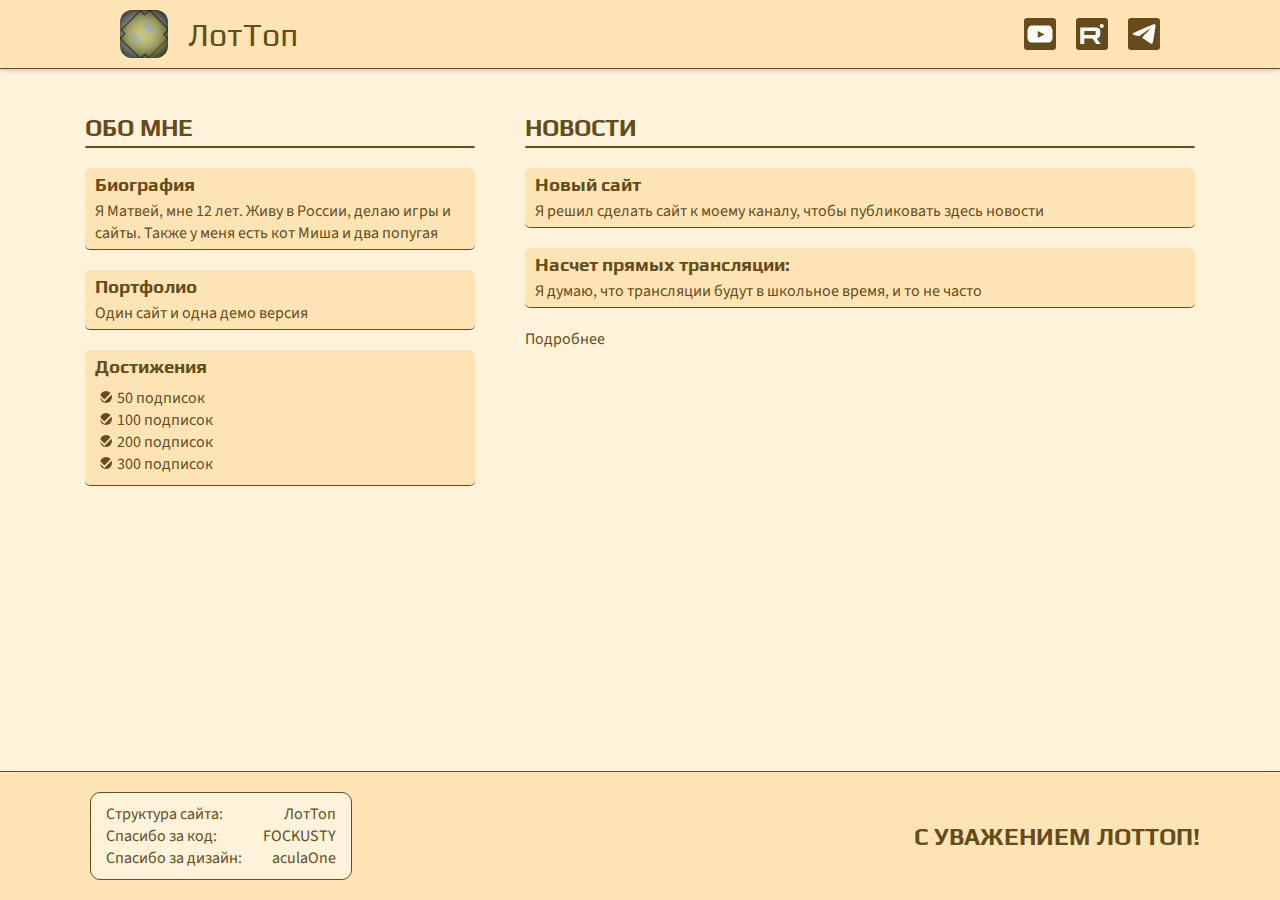
<file: index.html>
<!DOCTYPE html>
<html lang="ru">
  <head>
    <meta charset="UTF-8" />
    <meta name="viewport" content="width=device-width, initial-scale=1.0" />

    <link rel="preconnect" href="https://fonts.googleapis.com" />
    <link rel="preconnect" href="https://fonts.gstatic.com" crossorigin />
    <link
      href="https://fonts.googleapis.com/css2?family=Gemunu+Libre:wght@200..800&family=Play:wght@400;700&display=swap"
      rel="stylesheet"
    />

    <link rel="preconnect" href="https://fonts.googleapis.com" />
    <link rel="preconnect" href="https://fonts.gstatic.com" crossorigin />
    <link
      href="https://fonts.googleapis.com/css2?family=Gemunu+Libre:wght@200..800&family=Play:wght@400;700&family=Source+Sans+3:ital,wght@0,200..900;1,200..900&display=swap"
      rel="stylesheet"
    />

    <link rel="stylesheet" href="reset.css" />
    <link rel="stylesheet" href="styles.css" />
    <link rel="stylesheet" href="media.css" />

    <title>Сайт ЛотТопа</title>
  </head>
  <body>
    <div class="buy">
      LAF
    </div>

    <header>
      <div class="image">
        <img src="icon.png" alt="lot" class="lotos noselect" />
        <h1>ЛотТоп</h1>
      </div>

      <div class="social">
        <a class="noselect" href="https://www.youtube.com/@ЛотТоп">
          <img src="youtube.svg" alt="youtube" />
        </a>
        <a class="noselect" href="https://rutube.ru/channel/31740046/">
          <img src="rutube.svg" alt="rutube" />
        </a>
        <a class="noselect" href="https://t.me/lottophelloisfun">
          <img src="telegram.svg" alt="telegram" />
        </a>
      </div>
    </header>

    <main>
      <div class="biography">
        <div class="title">
          <h2>Обо мне</h2>
          <hr />
        </div>

        <div class="content">
          <div class="container">
            <h3>Биография</h3>
            <p>
              Я Матвей, мне 12 лет. Живу в России, делаю игры и сайты. Также у
              меня есть кот Миша и два попугая
            </p>
          </div>

          <div class="container">
            <h3>Портфолио</h3>
            <p>Один сайт и одна демо версия</p>
          </div>

          <div class="container">
            <h3>Достижения</h3>
            <ul class="achievements">
              <li class="noselect">50 подписок</li>
              <li class="noselect">100 подписок</li>
              <li class="noselect">200 подписок</li>
              <li class="noselect">300 подписок</li>
            </ul>
          </div>
        </div>
      </div>

      <div class="news">
        <div class="title">
          <h2>Новости</h2>
          <hr />
        </div>

        <div class="content">
          <div class="container">
            <h3>Новый сайт</h3>
            <p>
              Я решил сделать сайт к моему каналу, чтобы публиковать здесь
              новости
            </p>
          </div>

          <div class="container">
            <h3>Насчет прямых трансляции:</h3>
            <p>Я думаю, что трансляции будут в школьное время, и то не часто</p>
          </div>
        </div>
        <a href = "news.html" class="follower">Подробнее</a>
      </div>
    </main>

    <footer>
      <div id="support" class="noselect">
        <div>
          <span>Структура сайта:</span>
          <a href = "https://github.com/lottophello">ЛотТоп</a>
        </div>
        <div>
          <span>Спасибо за код:</span
          ><a href="https://github.com/FOCKUSTY" target="_blank" rel="noopener">
            FOCKUSTY
          </a>
          
        </div>

        <div>
          <span>Спасибо за дизайн:</span>
          <a href="https://github.com/aculaOne" target="_blank" rel="noopener">
            aculaOne
          </a>
        </div>
      </div>

      <hr />
      <h2>С уважением ЛотТоп!</h2>
    </footer>
  </body>
</html>
</file>
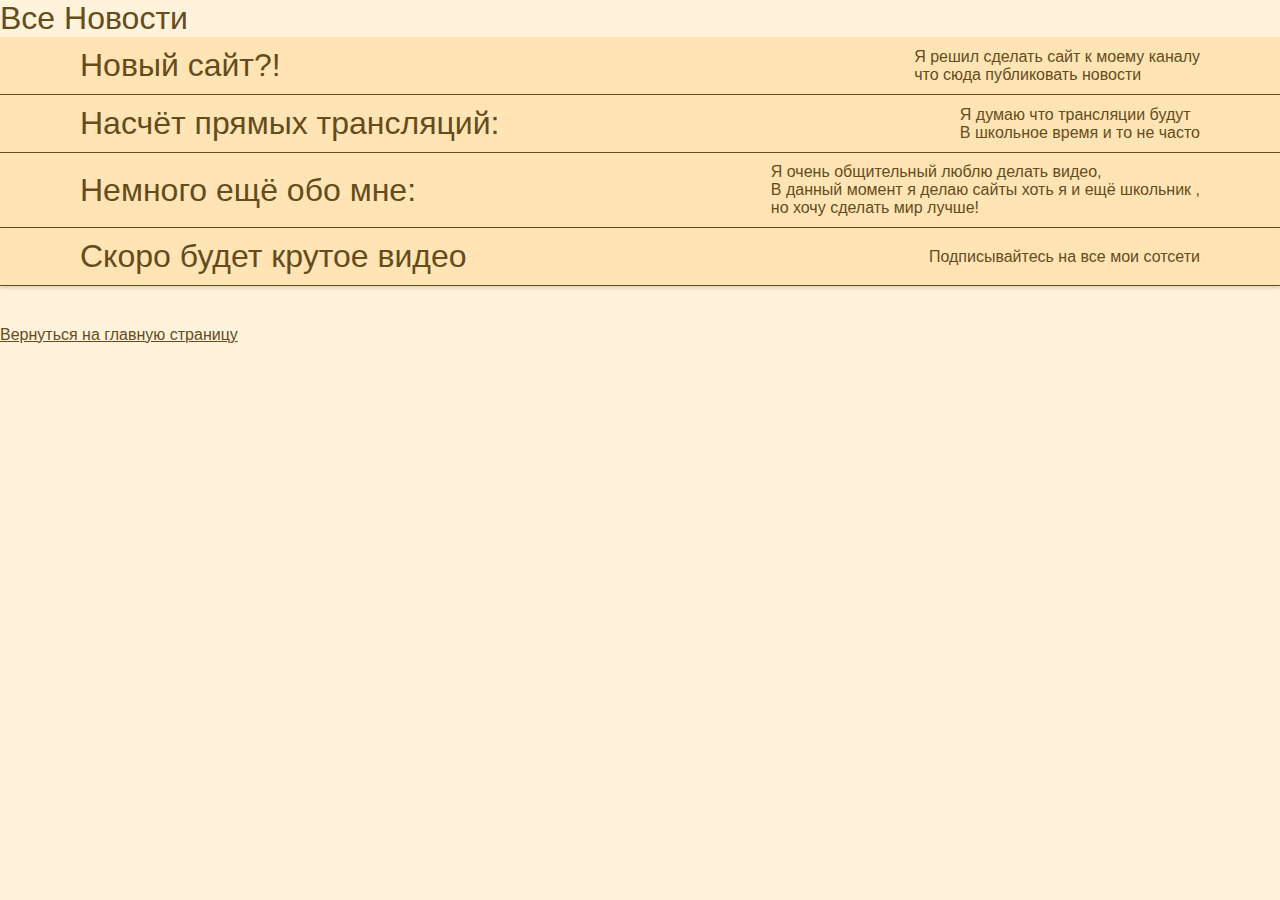
<file: news.html>
<!DOCTYPE html>
<html>
    <head>
        <title>Новости</title>
        <link rel="stylesheet" href="styles.css">
        <link rel="stylesheet" href="media.css">
        <link rel="stylesheet" href="reset.css">
    </head>
    <body>
        <div class = "news_lot">
            <h1>Все Новости</h1>
            <article>
                <header>
                    <h1>Новый сайт?!</h1>
                    <p>Я решил сделать сайт к моему каналу <br>что сюда публиковать новости </p>
                    
                </header>
            </article>
            <article>
                <header>
                    <h1>Насчёт прямых трансляций:</h1>
                    <p>Я думаю что трансляции будут<br>В школьное время и то не часто</p>
                    
                </header>
            </article>
            <article>
                <header>
                    <h1>Немного ещё обо мне:</h1>
                    <p>Я очень общительный люблю делать видео,<br>В данный момент я делаю сайты
                    хоть я и ещё школьник , <br> но хочу сделать мир лучше!</p>                    
                </header>
            </article>
            <article>
                <header>
                    <h1>Скоро будет крутое видео</h1>
                    <p>Подписывайтесь на все мои сотсети</p>                    
                </header>
            </article>

        </div>
        <a href="index.html">Вернуться на главную страницу</a>
    </body>
</html>
</file>
<file: styles.css>
:root {
  --text-color: #664c1b;
  --bg-color: #fff3dc;
  --container-color: #ffe5b6;
}

ul.achievements {
  padding: 5px;
  list-style-type: none;

  li::before {
    content: url("bullet.svg");
    padding-right: 5px;
  }
}

#support {
  position: relative;

  padding: 10px;
  margin: 10px;

  display: flex;
  flex-direction: column;

  background-color: var(--bg-color);

  border-radius: 10px;
  border: var(--text-color) solid 1px;

  a {
    text-decoration: none;
  }

  div {
    display: flex;
    flex-direction: row;
    justify-content: space-between;

    width: 240px;

    * {
      margin: 0 5px;
    }

    a:hover {
      color: black;
      text-decoration: underline;
    }
  }
}

.noselect {
  -webkit-touch-callout: none;
  -webkit-user-select: none;
  -khtml-user-select: none;
  -moz-user-select: none;
  -ms-user-select: none;
  user-select: none;
}

h1,
h2,
h3 {
  font-family: "Play", sans-serif;
  font-weight: 700;
  font-style: normal;
}

h1 {
  font-weight: 400;
  font-style: normal;
}

h2 {
  text-transform: uppercase;
}

* {
  font-family: "Source Sans 3", sans-serif;
  font-weight: 400;
  font-style: normal;
}

body {
  min-height: 100vh;

  display: flex;
  flex-direction: column;
  gap: 40px;

  background-color: var(--bg-color);
}

* {
  color: var(--text-color);
  transition: 0.5s;
}

.buy {
  display: none;
}

header,
footer {
  position: relative;
  display: flex;

  justify-content: space-between;
  align-items: center;

  width: 100%;

  padding: 10px 80px;

  background-color: var(--container-color);
  border-bottom: var(--text-color) solid 1px;
  box-shadow: 0px 2px 4px #60606040;
}

footer {
  border-bottom: none;
  border-top: var(--text-color) solid 1px;

  hr {
    display: none;

    width: 85%;

    border: var(--text-color) solid 1px;
    border-radius: 1px;
  }
}

.image,
.social {
  position: relative;
  display: flex;
  align-items: center;

  margin: 0 30px;
}
.image * {
  margin: 0 10px;
}
.social {
  a {
    margin: 0 10px;
    display: flex;
    align-items: center;
  }
}

.lotos {
  height: 48px;
  border-radius: 12px;
}

main {
  position: relative;
  display: flex;

  height: 100%;

  justify-content: left;
  flex-direction: row;
  flex-grow: 1;

  padding: 0 80px;
  gap: 40px;
}

.biography,
.news {
  display: flex;
  flex-direction: column;

  gap: 20px;

  max-width: 400px;
  min-width: 300px;
  width: 100%;

  padding: 5px;

  display: flex;
  flex-direction: column;
}

.news {
  max-width: 820px;
}

.title {
  display: flex;
  flex-direction: column;

  gap: 5px;
}

.title h2 {
  width: min-content;

  text-wrap: nowrap;
}

.title hr {
  width: 100%;

  border: var(--text-color) solid 1px;
  border-radius: 1px;
}

.content {
  display: flex;
  flex-direction: column;
  gap: 20px;
}

.container {
  padding: 5px 10px;

  background-color: var(--container-color);

  border-bottom: var(--text-color) solid 1px;
  border-radius: 5px;

  display: flex;
  flex-direction: column;
  gap: 5px;
}

.achievement {
  display: flex;
  gap: 5px;
}
.follower{
  text-decoration: none;
}
</file>
<file: media.css>
@media (prefers-color-scheme: dark) {
  :root {
    --text-color: #c78b1d;
    --bg-color: #372709;
    --container-color: #2b2314;
  }
}
@media screen and (width < 768px) {
  header {
    padding: 10px 20px;
  }

  main {
    display: flex;
    flex-direction: column;
    align-items: center;

    padding: 10px;
  }

  .image,
  .social {
    margin: 0 auto;
  }

  footer {
    padding: 10px 10px;

    flex-direction: column;
    gap: 10px;

    h2 {
      margin: 10px auto;
    }

    hr {
      display: block;
    }
  }

  #support {
    width: 100%;

    div {
      width: 100%;
    }
  }

  .biography,
  .news {
    max-width: none;
  }
}

@media screen and (width < 500px) {
  header {
    display: flex;
    flex-direction: row;
    align-items: center;

    /* На экранах смартфонах оно выглядит лучше, чем space-between */
    justify-content: center;
  }

  .lotos {
    display: none;
  }
}

@media screen and (width < 400px) {
  header {
    display: flex;
    flex-direction: column;
    align-items: center;
    gap: 10px;
  }

  .lotos {
    display: none;
  }
}

@media screen and (width < 300px) {
  * {
    display: none;
  }

  html,
  body,
  .buy,
  .buy * {
    display: inline-block;
    font-size: xx-large;
    text-wrap: wrap;
  }

  header,
  main,
  footer {
    display: none;
  }
}

@media screen and (width > 1700px) {
  header {
    justify-content: space-evenly;
  }

  main {
    justify-content: center;
  }
}
</file>
